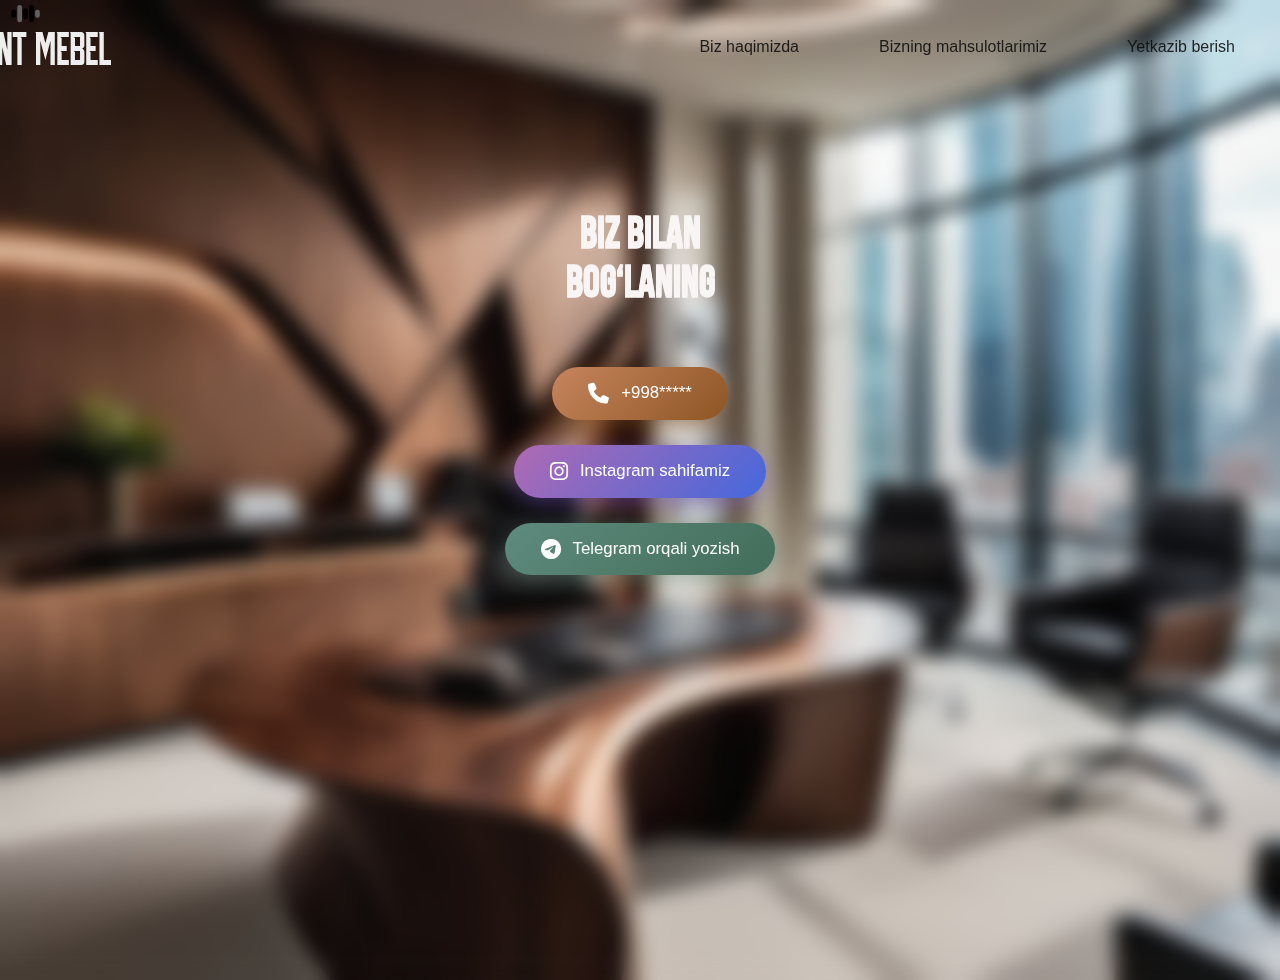
<file: pages/boglanish.html>
<!DOCTYPE html>
<html lang="en">
  <head>
    <meta charset="UTF-8" />
    <meta name="viewport" content="width=device-width, initial-scale=1.0" />
    <title>Bog'lanish</title>
    <!-- css -->
    <link rel="stylesheet" href="/styles/boglanish.css" />
    <!-- icon -->

      <link rel="shortcut icon" href="/assets/logo.svg" type="image/x-icon" />
     <link rel="shortcut icon" href="./assets/logo.svg" type="image/x-icon" />

    <!-- font -->
    <link rel="preconnect" href="https://fonts.googleapis.com" />
    <link rel="preconnect" href="https://fonts.gstatic.com" crossorigin />
    <link
      href="https://fonts.googleapis.com/css2?family=Bebas+Neue&display=swap"
      rel="stylesheet"
    />

    <!-- FontAwesome uchun -->
    <link
      rel="stylesheet"
      href="https://cdnjs.cloudflare.com/ajax/libs/font-awesome/6.4.0/css/all.min.css"
    />
  </head>

  <body>
    <header>
      <div class="container header__container">
        <div class="logo">
          <img src="/assets/logo.svg" alt="Atlant mebel logo" />
        </div>

        <nav>
          <ul>
            <li><a href="/index.html">Biz haqimizda</a></li>
            <li>
              <a href="/index.html#mahsulotlar">Bizning mahsulotlarimiz</a>
            </li>
            <li><a href="#">Yetkazib berish</a></li>
          </ul>
        </nav>
      </div>
    </header>

    <main class="contact-section">
     <div> <h2>Biz bilan bog‘laning</h2></div>
      

      <div class="contact-buttons">
        <a href="tel:+998951293141" class="contact-btn call">
          <i class="fa-solid fa-phone"></i>
          <span>+998*****</span>
        </a>
        
                <a
                  href="https://instagram.com/sarvarovna_9"
                  target="_blank"
                  class="contact-btn instagram"
                >
                  <i class="fa-brands fa-instagram"></i>
                  <span>Instagram sahifamiz</span>
                </a>

        <a
          href="https://t.me/sarvarovna_9"
          target="_blank"
          class="contact-btn telegram"
        >
          <i class="fa-brands fa-telegram"></i>
          <span>Telegram orqali yozish</span>
        </a>

       
      </div>
    </main>
  </body>
</html>
</file>
<file: styles/boglanish.css>
* {
  margin: 0;
  padding: 0;
  box-sizing: border-box;
}

body {
  font-family: "K2D", sans-serif;
  background-color: #fff;
  color: #333;

  background-image: url("/assets/mebel0.jpg");
  backdrop-filter: blur(10px);
  
  height: calc(120vh - 100px);

  background-repeat: no-repeat;
  background-size: cover;
  background-position: center;
}

.container {
  max-width: 1200px;
  margin: 0 auto;
  padding: 0 20px;
  backdrop-filter: (10px);
}

header {
  padding: 15px 0;
  position: sticky;
  top: 0;
  z-index: 1;
  backdrop-filter: blur(15px);
  border-radius: 150px;
  width: 100%;
  margin-left: 15px;

  margin: 0 auto;

  /* background-image: linear-gradient(#d85305, #de640e ); */
}

.header__container {
  display: flex;
  justify-content: space-between;
  align-items: center;
  padding: 10px 5px;
}

.logo img {
  height: 60px;
  width: auto;
  margin-left: -105px;
  margin-top: -20px;
}

nav ul {
  display: flex;
  list-style: none;
  gap: 35px;
}

nav a {
  color: rgba(14, 13, 13, 0.89);
  text-decoration: none;
  font-weight: 500;
  transition: color 0.3s;
  margin-left: 45px;
}

nav a:hover {
  color: #ffe0cc;
}

.hero {
  padding: 370px 0;
  padding-top: 265px;
}

.hero__wrapper {
  /* background-color: red; */

  display: flex;
  justify-content: flex-end;
}

.hero__text {
  background-color: rgba(255, 255, 255, 0.421);
  backdrop-filter: blur(5px);
  border-radius: 5%;
}

.hero__text h1 {
  font-size: 48px;
  line-height: 1.2;
  margin-bottom: 20px;
  color: #333;
  font-weight: 600;
  padding: 20px 0;
  margin: 0;
}

.hero__text h1 span {
  color: #5e2a17;
}

.hero__text p {
  color: #4e0707;
  margin-bottom: 30px;
  max-width: 400px;
  padding: 25px 0;
  display: block;
}

.btn {
  align-self: flex-end;
  background-color: #333333c6;
  color: white;
  border: none;
  padding: 17px 30px;
  border-radius: 30px;
  margin-bottom: 15px;
  font-weight: bold;
  transition: background-color 0.3s;
  backdrop-filter: blur(7px);
}

.btn:hover {
  background-color: #555;
}

.hero__image img {
  width: 100%;
  height: 100%;

  border-radius: 10px;
  box-shadow: 0 5px 20px rgba(0, 0, 0, 0.1);
}

/* --- FAQAT BOG'LANISH MAIN QISMI --- */

.contact-section {
    
  padding: 55px 35%;
  border-radius: 5%;

  text-align: center;
}

.contact-section h2 {
  font-size: 2.6rem;
  color:rgb(249, 245, 245);
  font-family: "Bebas Neue", sans-serif;
  margin-bottom: 15px;
  text-shadow: 0px 2px;
  backdrop-filter: blur(12px);
  margin: 43px;
  padding: 17px;
  border-radius: 15px;
}

.subtitle {
  color: #666;
  font-size: 1.1rem;
  margin-bottom: 60px;
  display: flex;
}
/* BUTTON CONTAINER */
.contact-buttons {
  display: flex;
  justify-content: center;
  align-items: center;
  flex-wrap: wrap;
  gap: 25px;
  margin-top: 40px;
}

/* ASOSIY BUTTON STILI */
.contact-btn {
  display: flex;
  align-items: center;
  gap: 12px;
  text-decoration: none;
  background: linear-gradient(135deg, #8b5a2b, #3e2723); /* jigar gradient */
  color: white;
  padding: 16px 36px;
  border-radius: 40px;
  font-size: 1.05rem;
  font-weight: 500;
  box-shadow: 0 6px 18px rgba(0, 0, 0, 0.3);
  transition: all 0.3s ease;
  position: relative;
  backdrop-filter: blur(8px);
}

/* ICON STILI */
.contact-btn i {
  font-size: 1.3rem;
  transition: 0.3s ease;
}

/* HOVER EFFECT */
.contact-btn:hover {
  transform: translateY(-5px);
  box-shadow: 0 10px 30px rgba(0, 0, 0, 0.45);
  background: linear-gradient(135deg, #a56b38, #4e342e);
}

.contact-btn:hover i {
  transform: scale(1.2);
}

/* TUGMALAR RANGLARI (MEVELGA MOS JIGARRANG TONLAR) */

/* Telefon */
.contact-btn.call {
  background: linear-gradient(135deg, #c7855e, #8d5524);
  box-shadow: 0 6px 20px rgba(141, 85, 36, 0.4);
}

/* Telegram */
.contact-btn.telegram {
  background: linear-gradient(135deg, #5e8b7e, #436d5a);
  box-shadow: 0 6px 20px rgba(94, 139, 126, 0.4);
}

/* Instagram */
.contact-btn.instagram {
  background: linear-gradient(135deg, #b06ab3, #4568dc);
  box-shadow: 0 6px 20px rgba(128, 90, 213, 0.4);
}

/* Bot */
.contact-btn.bot {
  background: linear-gradient(135deg, #6d4c41, #3e2723);
  box-shadow: 0 6px 20px rgba(109, 76, 65, 0.5);
}

/* RESPONSIV DIZAYN */
@media (max-width: 768px) {
  .contact-buttons {
    flex-direction: column;
    gap: 20px;
  }
  .contact-btn {
    width: 80%;
    justify-content: center;
  }
}


/* MOBILGA MOS */
@media (max-width: 768px) {
  .contact-btn {
    width: 100%;
    justify-content: center;
  }
}

/* 3️⃣ Juda kichik ekranlar (400px gacha) */
@media (max-width: 400px) {
  .logo h1 {
    font-size: 22px;
  }

  .hero-text h1 {
    font-size: 24px;
  }

  .hero-text p {
    font-size: 14px;
  }

  .order-btn a {
    padding: 8px 16px;
    font-size: 14px;
  }

  .hero-image img {
    width: 250px;
  }
}
</file>
